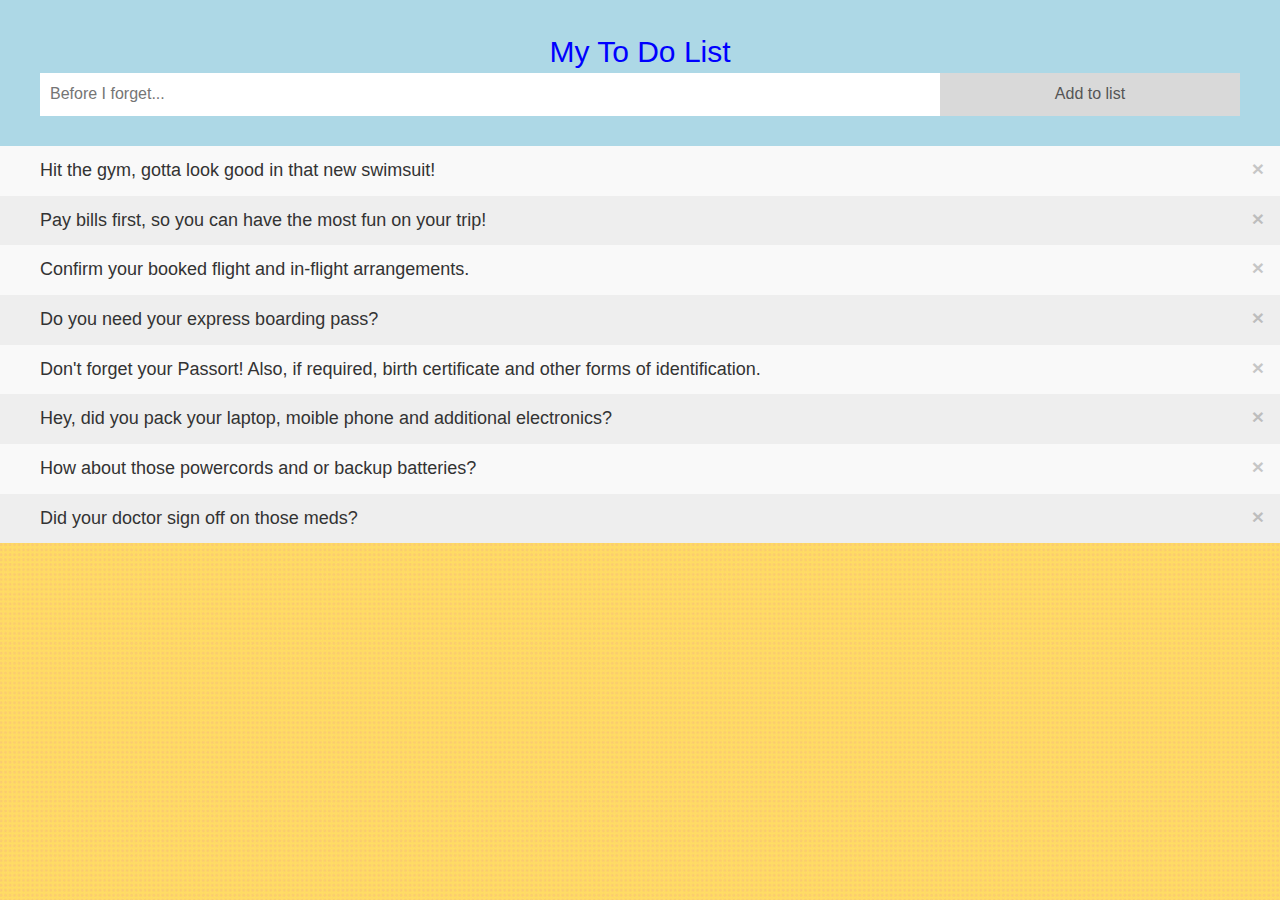
<file: checklist.html>
<!DOCTYPE html>
<html lang="en">
<head>
    <meta charset="UTF-8">
    <title>Travel Check List</title>
    <link rel="stylesheet" href="https://maxcdn.bootstrapcdn.com/bootstrap/3.3.7/css/bootstrap.min.css" integrity="sha384-BVYiiSIFeK1dGmJRAkycuHAHRg32OmUcww7on3RYdg4Va+PmSTsz/K68vbdEjh4u" crossorigin="anonymous">
    <link rel="stylesheet" type="text/css" href="assets/css/style.css">
</head>
<body>



<style>
    body {
        margin: 0;
        min-width: 250px;
    }
    /* Include the padding and border in an element's total width and height */
    * {
        box-sizing: border-box:30px;
    }
    /* Remove margins and padding from the list */
    ul {
        margin: 0;
        padding: 0;
    }
    /* Style the list items */
    ul li {
        cursor: pointer;
        position: relative;
        padding: 12px 8px 12px 40px;
        list-style-type: none;
        background: #eee;
        font-size: 18px;
        transition: 0.2s;

        /* make the list items unselectable */
        -webkit-user-select: none;
        -moz-user-select: none;
        -ms-user-select: none;
        user-select: none;
    }
    /* Set all odd list items to a different color (zebra-stripes) */
    ul li:nth-child(odd) {
        background: #f9f9f9;
    }
    /* Darker background-color on hover */
    ul li:hover {
        background: lightblue;
    }
    /* When clicked on, add a background color and strike out text */
    ul li.checked {
        background: grey;
        color: #fff;
        text-decoration: line-through;
    }
    /* Add a "checked" mark when clicked on */
    ul li.checked::before {
        content: '';
        position: absolute;
        border-color: blue;
        border-style: solid;
        border-width: 0 2px 2px 0;
        top: 10px;
        left: 16px;
        transform: rotate(45deg);
        height: 15px;
        width: 7px;
    }
    /* Style the close button */
    .close {
        position: absolute;
        right: 0;
        top: 0;
        padding: 12px 16px 12px 16px;
    }
    .close:hover {
        background-color: #f44336;
        color: blue;
    }
    /* Style the header */
    .header {
        background-color: lightblue;
        padding: 30px 40px;
        color: blue;
        text-align: center;
        font-size: 30px;
    }
    /* Clear floats after the header */
    .header:after {
        content: "";
        display: table;
        clear: both;
    }
    /* Style the input */
    input {
        border: none;
        width: 75%;
        padding: 10px;
        float: left;
        font-size: 16px;
    }
    /* Style the "Add" button */
    .addBtn {
        padding: 10px;
        width: 25%;
        background: #d9d9d9;
        color: #555;
        float: left;
        text-align: center;
        font-size: 16px;
        cursor: pointer;
        transition: 0.3s;
    }
    .addBtn:hover {
        background-color: #bbb;
    }
</style>
</head>
<body>

<div id="myDIV" class="header">
    <h2 style="margin:5px">My To Do List</h2>
    <input type="text" id="myInput" placeholder="Before I forget...">
    <span onclick="newElement()" class="addBtn">Add to list</span>
</div>

<ul id="myUL">
    <li>Hit the gym, gotta look good in that new swimsuit!</li>
    <li>Pay bills first, so you can have the most fun on your trip!</li>
    <li>Confirm your booked flight and in-flight arrangements.</li>
    <li>Do you need your express boarding pass?</li>
    <li>Don't forget your Passort! Also, if required, birth certificate and other forms of identification.</li>
    <li>Hey, did you pack your laptop, moible phone and additional electronics?</li>
    <li>How about those powercords and or backup batteries?</li>
    <li>Did your doctor sign off on those meds?</li>
</ul>
    


    <script>

        // Create a "close" button and append it to each list item
        var myNodelist = document.getElementsByTagName("LI");
        var i;
        for (i = 0; i < myNodelist.length; i++) {
            var span = document.createElement("SPAN");
            var txt = document.createTextNode("\u00D7");
            span.className = "close";
            span.appendChild(txt);
            myNodelist[i].appendChild(span);
        }
        // Click on a close button to hide the current list item
        var close = document.getElementsByClassName("close");
        var i;
        for (i = 0; i < close.length; i++) {
            close[i].onclick = function() {
                var div = this.parentElement;
                div.style.display = "none";
            }
        }
        // Add a "checked" symbol when clicking on a list item
        var list = document.querySelector('ul');
        list.addEventListener('click', function(ev) {
            if (ev.target.tagName === 'LI') {
                ev.target.classList.toggle('checked');
            }
        }, false);
        // Create a new list item when clicking on the "Add" button
        function newElement() {
            var li = document.createElement("li");
            var inputValue = document.getElementById("myInput").value;
            var t = document.createTextNode(inputValue);
            li.appendChild(t);
            if (inputValue === '') {
                alert("You must write something!");
            } else {
                document.getElementById("myUL").appendChild(li);
            }
            document.getElementById("myInput").value = "";
            var span = document.createElement("SPAN");
            var txt = document.createTextNode("\u00D7");
            span.className = "close";
            span.appendChild(txt);
            li.appendChild(span);
            for (i = 0; i < close.length; i++) {
                close[i].onclick = function() {
                    var div = this.parentElement;
                    div.style.display = "none";
                }
            }
        }
    </script>

</body>
</html>
</file>
<file: assets/css/style.css>
nav {
    font-family: 'Proza Libre', sans-serif;
    font-size: 50px;
}

header .card span.card-title {
    font-family: 'Pacifico', cursive;
    font-size: 50px;
    text-align: left;
}

body {
    background-image: url("../images/halftone-yellow.png");
}

.container {

}


p {
    font-family: 'Nunito', sans-serif;
    font-size: 15px;
}

.container {
}

.hero-feature {
    margin-bottom: 30px;
}

.footer-copyright {
    font-family: 'Nunito', sans-serif;
    font-size: 20px;
}

.logo {
    font-family: 'Pacifico', cursive;
    padding-left: 20px;
    padding-right: 500px;
}

h1 {
    font-family: 'Pacifico', cursive;
    font-size: 45px;

}
</file>
